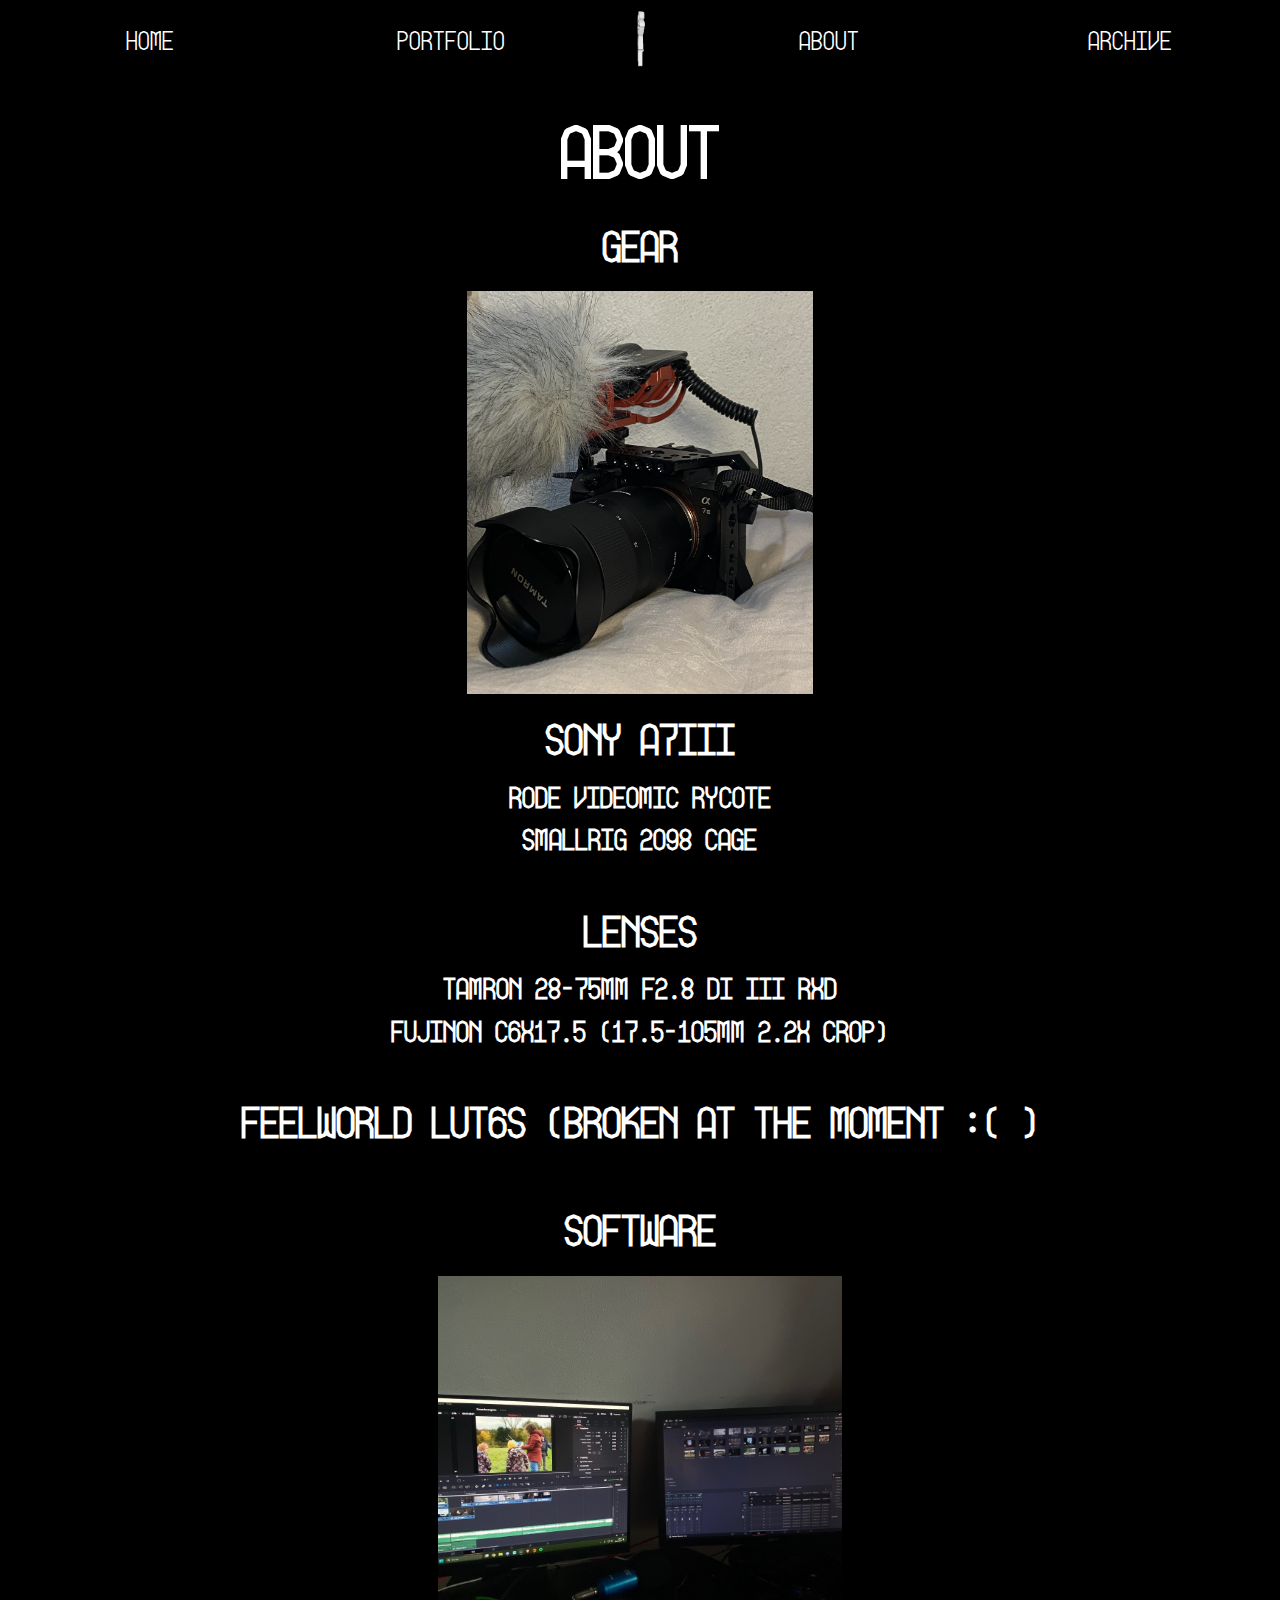
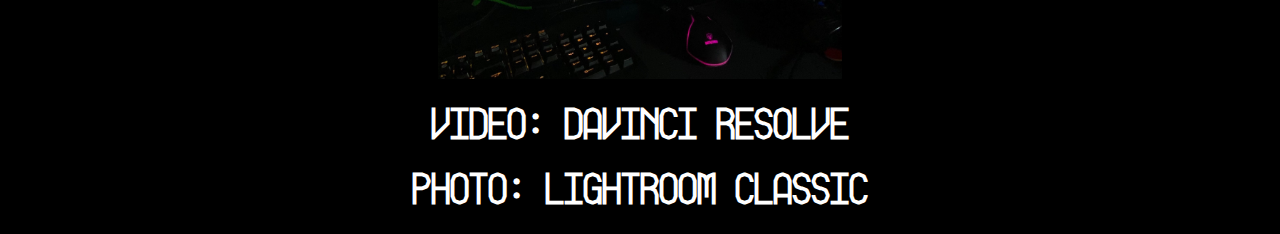
<file: about.html>
<!DOCTYPE html>
<html>
    <head>
        <title>JD // ABOUT</title>
        <link rel="icon" type="image/x-icon" href="Medien/logo2.gif">
        <link rel="stylesheet" href="style.css">
    </head>
    <body>
            <div class="grid-container">
                <div class="grid-item1"><p><a href="index.html">HOME</a></p></div> 
                <div class="grid-item2"> <p><a href="portfolio.html">PORTFOLIO</a></p>
                    </div>        
                <div class="grid-item3"><img src="Medien/logo2.gif" class="logo"></div>
                
                <div class="grid-item4">
                    <h1 style="color:white; text-align: center; font-size:5vw;">ABOUT</h1>
                    <h1 style="color:white; text-align: center; font-size:3vw;">GEAR</h1>
                    <img src="Medien/rig2.jpg" style="height:31.49vw; width:27.06vw;display: block;
                    margin: 0% auto;">
                    <h1 style="color:white;text-align: center; font-size:3vw;">SONY A7III</h1>
                    <h1 style="color:white;text-align: center; font-size:2vw;">RODE VIDEOMIC RYCOTE</h1>
                    <h1 style="color:white;text-align: center; font-size:2vw;">SMALLRIG 2098 CAGE</h1>
                    <br>
                    <h1 style="color:white;text-align: center; font-size:3vw;">LENSES</h1>
                    <h1 style="color:white;text-align: center; font-size:2vw;">TAMRON 28-75mm f2.8 Di III RXD</h1>
                    <h1 style="color:white;text-align: center; font-size:2vw;">FUJINON C6x17.5 (17.5-105mm 2.2x crop) </h1>
                    <br>
                    <h1 style="color:white;text-align: center; font-size:3vw;">FEELWORLD LUT6S (broken at the moment :( )</h1>
                    <br>
                    <h1 style="color:white; text-align: center; font-size:3vw;">SOFTWARE</h1>
                    <img src="Medien/setup.jpeg" style="height:31.49vw; width:31.49vw;display: block;
                    margin: 0% auto">
                    <h1 style="color:white;text-align: center; font-size:3vw;">VIDEO: DAVINCI RESOLVE</h1>
                    <h1 style="color:white;text-align: center; font-size:3vw;">PHOTO: LIGHTROOM CLASSIC</h1>
                </div>  
                <div class="grid-item5"><p><a href="about.html">ABOUT</a></p></div>  
                <div class="grid-item6"><p><a href="archive.html">ARCHIVE</a></p></div>  
                
    </body>
</html>
</file>
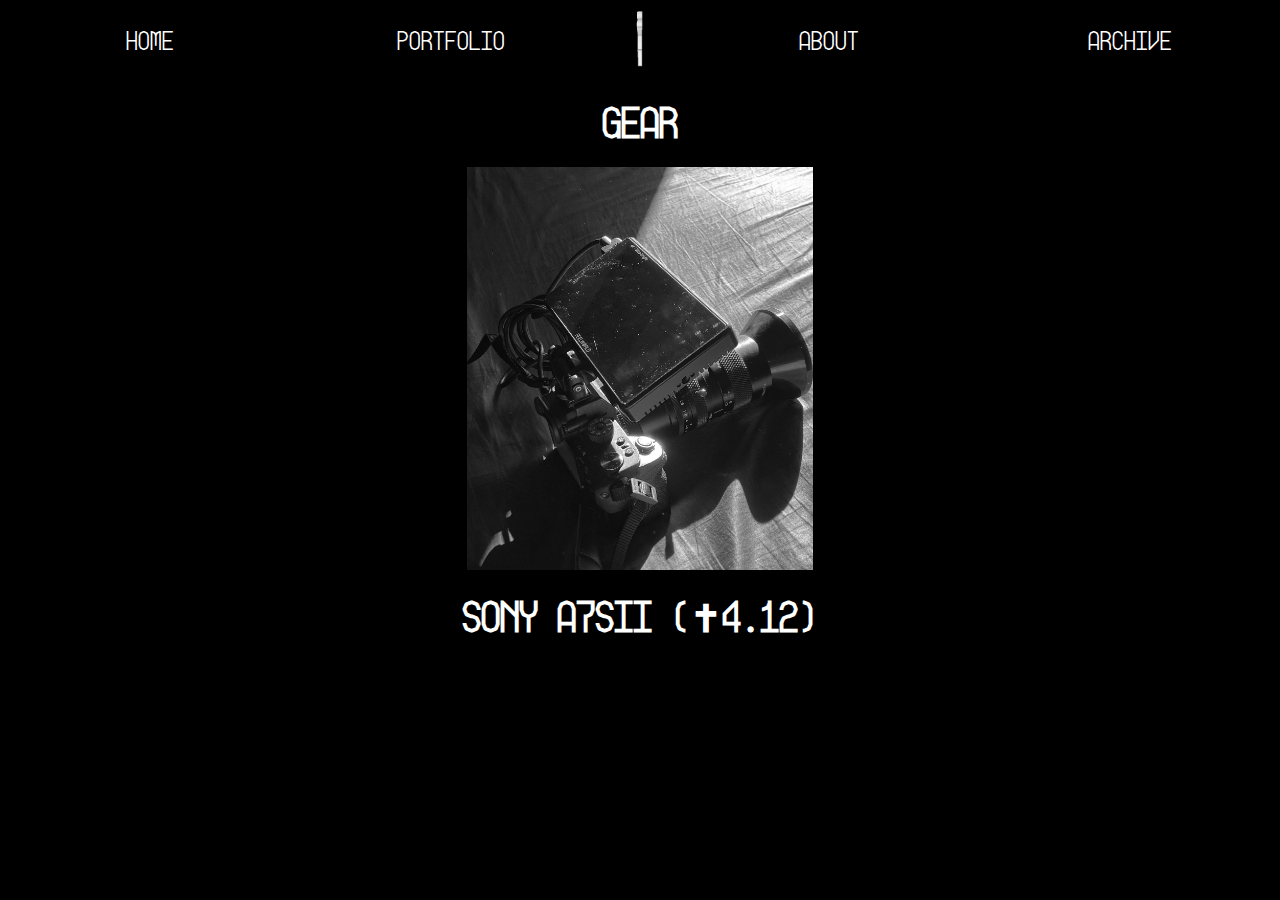
<file: archive.html>
<!DOCTYPE html>
<html>
    <head>
        <title>JD // ARCHIVE</title>
        <link rel="icon" type="image/x-icon" href="Medien/logo2.gif">
        <link rel="stylesheet" href="style.css">
    </head>
    <body>
            <div class="grid-container">
                <div class="grid-item1"><p><a href="index.html">HOME</a></p></div> 
                <div class="grid-item2"> <p><a href="portfolio.html">PORTFOLIO</a></p>
                    </div>        
                <div class="grid-item3"><img src="Medien/logo2.gif" class="logo"></div>
                
                <div class="grid-item4">
                    <h1 style="color:white; text-align: center; font-size:3vw;">GEAR</h1>
                    <img src="Medien/rig.jpeg" style="height:31.49vw; width:27.06vw;display: block;
                    margin: 0% auto; -webkit-filter: grayscale(100%); /* Safari 6.0 - 9.0 */
                    filter: grayscale(100%);">
                    <h1 style="color:white;text-align: center; font-size:3vw;">SONY A7SII (✝4.12)</h1>
                </div>  
                <div class="grid-item5"><p><a href="about.html">ABOUT</a></p></div>  
                <div class="grid-item6"><p><a href="archive.html">ARCHIVE</a></p></div>  
    </body>
</html>
</file>
<file: portfolio.html>
<!DOCTYPE html>
<html>
    <head>
        <title>JD // PORTFOLIO</title>
        <link rel="icon" type="image/x-icon" href="Medien/logo2.gif">
        <link rel="stylesheet" href="style.css">
    </head>
    <body>
        <div class="grid-container" id="content">
            <div class="grid-item1"><p><a href="index.html">HOME</a></p></div> 
            <div class="grid-item2"><p><a href="portfolio.html">PORTFOLIO</a></p></div>        
            <div class="grid-item3"><img src="Medien/logo2.gif" class="logo"></div>
            <div class="grid-item4">
                <iframe 
                    src="https://www.youtube.com/embed/Zowq0Pn0DwA?vq=hd1080&modestbranding=1&controls=1&rel=0" 
                    frameborder="0" 
                    referrerpolicy="strict-origin-when-cross-origin" 
                    allowfullscreen 
                    style="width: 100vw; height: 100%; border: none;">
                </iframe>
            </div>  
            <div class="grid-item5"><p><a href="about.html">ABOUT</a></p></div>  
            <div class="grid-item6"><p><a href="archive.html">ARCHIVE</a></p></div>  
        </div>
    </body>
</html>
</file>
<file: style.css>
@font-face {
  font-family: 'Asterisk';
  src: url(font.ttf) format('truetype');
  font-weight: normal;
  font-style: normal;
}

body {
    margin: 0;
    font-family: Asterisk, Helvetica, sans-serif;
  }
  
.logo {
  margin: auto;
  height: 75%;
  width: 75%;
  padding:12.5%;
}
a {
    color:white;
}
a:link {
    text-decoration: none;
  }
  
  a:visited {
    text-decoration: none;
  }
  
  a:hover {
    color:rgba(255, 255, 255, 0.8)
  }
  
  a:active {
    text-decoration: none;
  }
p {
    color:white;
    font-size: 1.8vw;
    padding: 2%;
    text-align:center
}
.grid-container {
    display: grid;
    grid-template-columns: 23.5vw 23.5vw 6vw 23.5vw 23.5vw;
    grid-template-rows:6vw 1fr;
    height: 100vh;
}
.grid-item1 {
    background-color: rgb(0, 0, 0);
    grid-column: 1/ span 1;
    grid-row: 1/ span 1;
}
.grid-item2 {
    background-color: rgb(0, 0, 0);
    grid-column: 2/ span 1;
    grid-row: 1/ span 1;
}
.grid-item3 {
    background-color: rgb(0, 0, 0);
    grid-column: 3/ span 1;
    grid-row: 1/ span 1;
}
.grid-item4 {
    background-color: rgb(0, 0, 0);
    grid-column: 1/ span 5;
    grid-row: 2/ span 1;
}
.grid-item5 {
    background-color: rgb(0, 0, 0);
    grid-column: 4 / span 1;
    grid-row: 1/ span 1;
}
.grid-item6 {
    background-color: rgb(0, 0, 0);
    grid-column: 5/ span 1;
    grid-row: 1/ span 1;
}

#slideshow {
  width: 100vw; /* Adjust as needed */
  height: auto;
  opacity: 1;
  transition: opacity 0.5s ease; /* Smooth fade effect */
}
</file>
